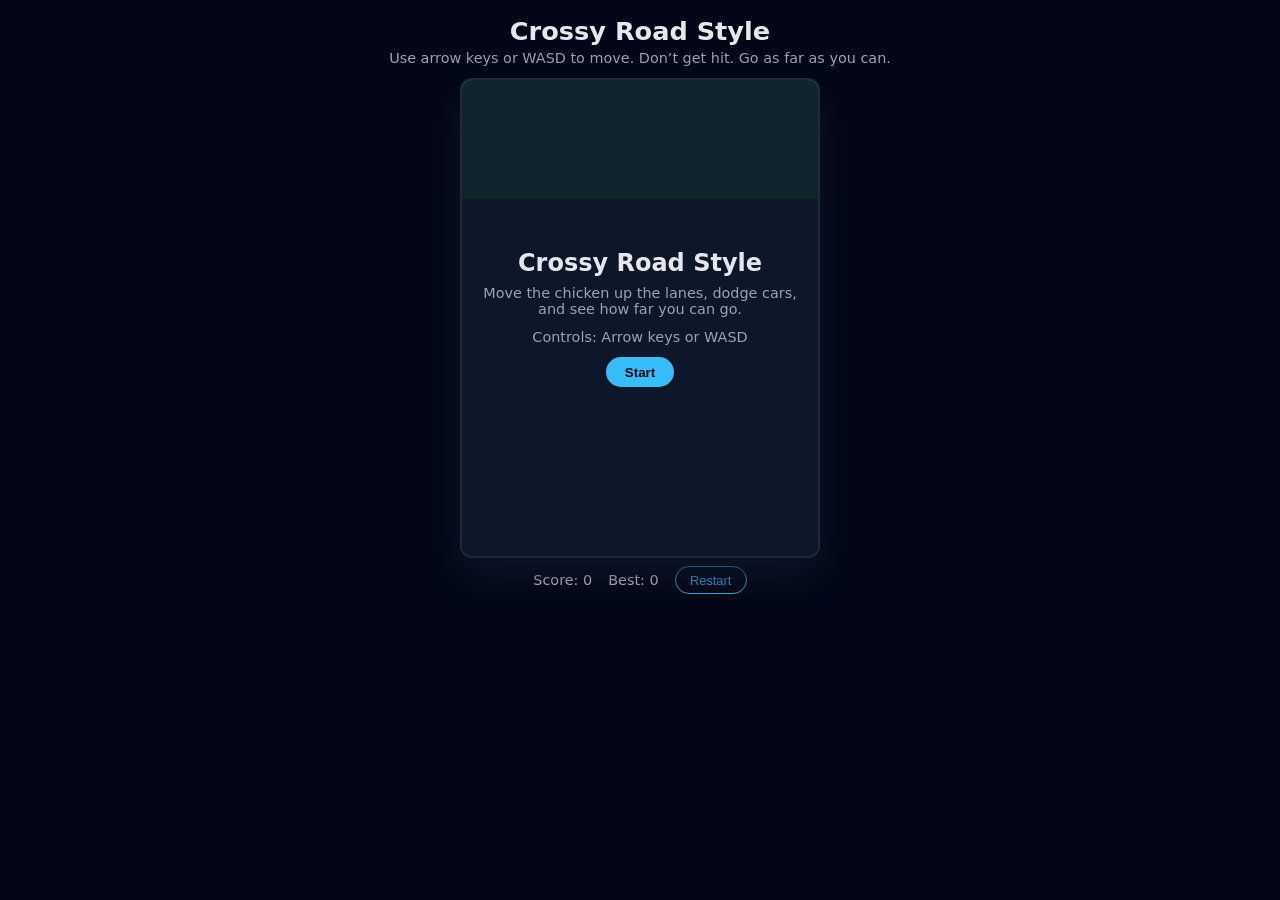
<file: crossy-road.html>
<!DOCTYPE html>
<html lang="en">
<head>
  <meta charset="UTF-8" />
  <title>Crossy Road Style</title>
  <meta name="viewport" content="width=device-width, initial-scale=1.0" />
  <style>
    * {
      box-sizing: border-box;
      margin: 0;
      padding: 0;
    }
    body {
      background: #020617;
      color: #e5e7eb;
      font-family: system-ui, -apple-system, BlinkMacSystemFont, "Segoe UI", sans-serif;
      display: flex;
      flex-direction: column;
      align-items: center;
      padding: 1rem;
    }
    h1 {
      margin-bottom: 0.25rem;
      font-size: 1.6rem;
    }
    .subtitle {
      font-size: 0.9rem;
      color: #9ca3af;
      margin-bottom: 0.75rem;
      text-align: center;
    }
    #gameContainer {
      position: relative;
      width: 360px;
      height: 480px;
      background: #0b1120;
      border-radius: 12px;
      overflow: hidden;
      border: 2px solid #1f2937;
      box-shadow: 0 18px 40px rgba(15, 23, 42, 0.9);
      touch-action: none;
    }
    #gameCanvas {
      display: block;
      width: 100%;
      height: 100%;
      background: linear-gradient(#16a34a 0 25%, #0f172a 25% 100%);
    }
    .hud {
      margin-top: 0.5rem;
      display: flex;
      gap: 1rem;
      align-items: center;
      font-size: 0.9rem;
    }
    .btn {
      padding: 0.35rem 0.9rem;
      border-radius: 999px;
      border: 1px solid #38bdf8;
      background: transparent;
      color: #38bdf8;
      font-size: 0.8rem;
      cursor: pointer;
    }
    .btn:hover {
      background: rgba(56, 189, 248, 0.15);
    }
    #overlay {
      position: absolute;
      inset: 0;
      background: rgba(15, 23, 42, 0.9);
      display: flex;
      flex-direction: column;
      align-items: center;
      justify-content: center;
      color: #e5e7eb;
      text-align: center;
      padding: 1rem;
    }
    #overlay h2 {
      margin-bottom: 0.5rem;
    }
    #overlay p {
      font-size: 0.9rem;
      color: #9ca3af;
      margin-bottom: 0.75rem;
    }
    #overlay button {
      padding: 0.45rem 1.2rem;
      border-radius: 999px;
      border: none;
      background: #38bdf8;
      color: #020617;
      font-weight: 600;
      cursor: pointer;
    }
    #overlay button:hover {
      filter: brightness(1.1);
    }
    @media (max-width: 420px) {
      #gameContainer {
        width: 100%;
        max-width: 360px;
      }
    }
  </style>
</head>
<body>
  <h1>Crossy Road Style</h1>
  <div class="subtitle">Use arrow keys or WASD to move. Don’t get hit. Go as far as you can.</div>

  <div id="gameContainer">
    <canvas id="gameCanvas" width="360" height="480"></canvas>
    <div id="overlay">
      <h2>Crossy Road Style</h2>
      <p>Move the chicken up the lanes, dodge cars, and see how far you can go.</p>
      <p>Controls: Arrow keys or WASD</p>
      <button id="startBtn">Start</button>
    </div>
  </div>

  <div class="hud">
    <div>Score: <span id="score">0</span></div>
    <div>Best: <span id="best">0</span></div>
    <button class="btn" id="restartBtn">Restart</button>
  </div>

  <script>
    const canvas = document.getElementById("gameCanvas");
    const ctx = canvas.getContext("2d");
    const overlay = document.getElementById("overlay");
    const startBtn = document.getElementById("startBtn");
    const restartBtn = document.getElementById("restartBtn");
    const scoreEl = document.getElementById("score");
    const bestEl = document.getElementById("best");

    const W = canvas.width;
    const H = canvas.height;

    const laneHeight = 60;
    const numLanes = Math.floor(H / laneHeight);
    const safeLaneIndexes = [0, 3, 6]; // grass lanes

    let keys = {};
    let player;
    let cars = [];
    let score = 0;
    let best = parseInt(localStorage.getItem("crossy_best") || "0", 10);
    bestEl.textContent = best;
    let running = false;
    let lastTime = 0;

    class Player {
      constructor() {
        this.reset();
      }
      reset() {
        this.x = W / 2 - 10;
        this.y = H - laneHeight + 10;
        this.size = 20;
        this.color = "#facc15";
        this.targetX = this.x;
        this.targetY = this.y;
        this.moveCooldown = 0;
      }
      update(dt) {
        const moveDelay = 120;
        this.moveCooldown -= dt;
        if (this.moveCooldown <= 0) {
          let moved = false;
          if (keys["ArrowUp"] || keys["KeyW"]) {
            this.targetY -= laneHeight;
            moved = true;
          } else if (keys["ArrowDown"] || keys["KeyS"]) {
            this.targetY += laneHeight;
            moved = true;
          } else if (keys["ArrowLeft"] || keys["KeyA"]) {
            this.targetX -= 40;
            moved = true;
          } else if (keys["ArrowRight"] || keys["KeyD"]) {
            this.targetX += 40;
            moved = true;
          }
          if (moved) {
            this.moveCooldown = moveDelay;
          }
        }

        this.targetX = Math.max(5, Math.min(W - this.size - 5, this.targetX));
        this.targetY = Math.max(5, Math.min(H - this.size - 5, this.targetY));

        const lerp = (a, b, t) => a + (b - a) * t;
        this.x = lerp(this.x, this.targetX, 0.25);
        this.y = lerp(this.y, this.targetY, 0.25);
      }
      draw(ctx) {
        ctx.save();
        ctx.fillStyle = this.color;
        ctx.fillRect(this.x, this.y, this.size, this.size);
        ctx.fillStyle = "#fef9c3";
        ctx.fillRect(this.x + 4, this.y + 4, 6, 6);
        ctx.restore();
      }
      laneIndex() {
        return Math.floor((this.y + this.size / 2) / laneHeight);
      }
    }

    class Car {
      constructor(laneIndex, direction, speed) {
        this.laneIndex = laneIndex;
        this.direction = direction;
        this.speed = speed;
        this.width = 40 + Math.random() * 20;
        this.height = laneHeight - 16;
        this.y = laneIndex * laneHeight + (laneHeight - this.height) / 2;
        this.color = ["#f97316", "#22c55e", "#3b82f6", "#e11d48"][Math.floor(Math.random() * 4)];
        if (direction > 0) {
          this.x = -this.width - Math.random() * 120;
        } else {
          this.x = W + Math.random() * 120;
        }
      }
      update(dt) {
        this.x += this.speed * this.direction * (dt / 16.67);
      }
      offscreen() {
        return this.x < -this.width - 50 || this.x > W + 50;
      }
      draw(ctx) {
        ctx.save();
        ctx.fillStyle = this.color;
        ctx.fillRect(this.x, this.y, this.width, this.height);
        ctx.fillStyle = "rgba(15,23,42,0.7)";
        ctx.fillRect(this.x + 4, this.y + 4, this.width - 8, this.height - 8);
        ctx.restore();
      }
    }

    function isSafeLane(index) {
      return safeLaneIndexes.includes(index);
    }

    function spawnCars() {
      cars = [];
      for (let lane = 1; lane < numLanes - 1; lane++) {
        if (isSafeLane(lane)) continue;
        const direction = Math.random() < 0.5 ? 1 : -1;
        const baseSpeed = 1.2 + lane * 0.25;
        const carCount = 2 + Math.floor(Math.random() * 2);
        for (let i = 0; i < carCount; i++) {
          const c = new Car(lane, direction, baseSpeed * (60 + Math.random() * 40));
          c.x += i * 120 * direction;
          cars.push(c);
        }
      }
    }

    function resetGame() {
      score = 0;
      scoreEl.textContent = score;
      player = new Player();
      spawnCars();
      lastTime = performance.now();
    }

    function rectsOverlap(a, b) {
      return !(
        a.x + a.size < b.x ||
        a.x > b.x + b.width ||
        a.y + a.size < b.y ||
        a.y > b.y + b.height
      );
    }

    function update(dt) {
      player.update(dt);
      cars.forEach(c => c.update(dt));
      cars = cars.filter(c => !c.offscreen());

      // Occasionally spawn new cars
      if (Math.random() < 0.02) {
        const lane = 1 + Math.floor(Math.random() * (numLanes - 2));
        if (!isSafeLane(lane)) {
          const direction = Math.random() < 0.5 ? 1 : -1;
          const baseSpeed = 1.2 + lane * 0.25;
          cars.push(new Car(lane, direction, baseSpeed * (60 + Math.random() * 40)));
        }
      }

      // Collision
      for (const c of cars) {
        if (rectsOverlap(player, c)) {
          gameOver();
          return;
        }
      }

      // Score based on highest lane reached
      const lane = numLanes - 1 - player.laneIndex();
      if (lane > score) {
        score = lane;
        scoreEl.textContent = score;
        if (score > best) {
          best = score;
          bestEl.textContent = best;
          localStorage.setItem("crossy_best", best);
        }
      }
    }

    function drawBackground() {
      for (let i = 0; i < numLanes; i++) {
        const y = i * laneHeight;
        if (isSafeLane(i)) {
          ctx.fillStyle = i === numLanes - 1 ? "#166534" : "#15803d";
        } else {
          ctx.fillStyle = "#111827";
        }
        ctx.fillRect(0, y, W, laneHeight);

        if (!isSafeLane(i)) {
          ctx.strokeStyle = "#1f2937";
          ctx.lineWidth = 2;
          ctx.setLineDash([10, 10]);
          ctx.beginPath();
          ctx.moveTo(0, y + laneHeight / 2);
          ctx.lineTo(W, y + laneHeight / 2);
          ctx.stroke();
          ctx.setLineDash([]);
        }
      }
    }

    function draw() {
      ctx.clearRect(0, 0, W, H);
      drawBackground();
      cars.forEach(c => c.draw(ctx));
      player.draw(ctx);
    }

    function loop(timestamp) {
      if (!running) return;
      const dt = timestamp - lastTime;
      lastTime = timestamp;
      update(dt);
      draw();
      requestAnimationFrame(loop);
    }

    function startGame() {
      overlay.style.display = "none";
      running = true;
      resetGame();
      requestAnimationFrame(loop);
    }

    function gameOver() {
      running = false;
      overlay.style.display = "flex";
      overlay.querySelector("h2").textContent = "Game Over";
      overlay.querySelector("p").textContent = `Score: ${score} | Best: ${best}`;
      startBtn.textContent = "Play Again";
    }

    window.addEventListener("keydown", e => {
      keys[e.code] = true;
      if (["ArrowUp", "ArrowDown", "ArrowLeft", "ArrowRight", "Space"].includes(e.code)) {
        e.preventDefault();
      }
    });
    window.addEventListener("keyup", e => {
      keys[e.code] = false;
    });

    startBtn.addEventListener("click", () => {
      startGame();
    });
    restartBtn.addEventListener("click", () => {
      if (!running) {
        startGame();
      } else {
        resetGame();
      }
    });
  </script>
</body>
</html>
</file>
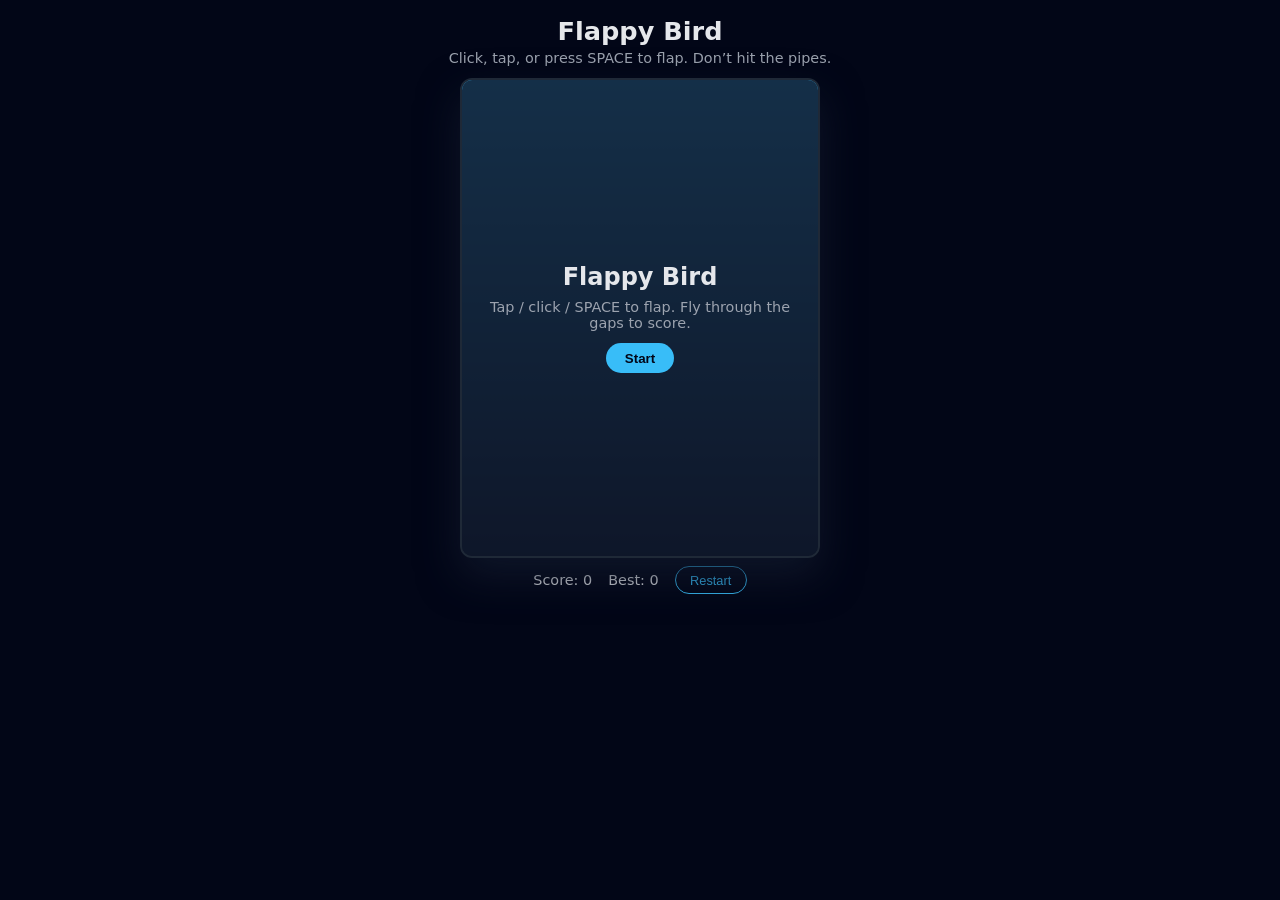
<file: flappy-bird.html>
<!DOCTYPE html>
<html lang="en">
<head>
  <meta charset="UTF-8" />
  <title>Flappy Bird</title>
  <meta name="viewport" content="width=device-width, initial-scale=1.0" />
  <style>
    * { box-sizing: border-box; margin: 0; padding: 0; }
    body {
      background: #020617;
      color: #e5e7eb;
      font-family: system-ui, -apple-system, BlinkMacSystemFont, "Segoe UI", sans-serif;
      display: flex;
      flex-direction: column;
      align-items: center;
      padding: 1rem;
    }
    h1 { margin-bottom: 0.25rem; font-size: 1.6rem; }
    .subtitle {
      font-size: 0.9rem;
      color: #9ca3af;
      margin-bottom: 0.75rem;
      text-align: center;
    }
    #gameContainer {
      position: relative;
      width: 360px;
      height: 480px;
      background: linear-gradient(#38bdf8, #0f172a);
      border-radius: 12px;
      overflow: hidden;
      border: 2px solid #1f2937;
      box-shadow: 0 18px 40px rgba(15, 23, 42, 0.9);
      touch-action: none;
    }
    #gameCanvas {
      display: block;
      width: 100%;
      height: 100%;
    }
    .hud {
      margin-top: 0.5rem;
      display: flex;
      gap: 1rem;
      align-items: center;
      font-size: 0.9rem;
    }
    .btn {
      padding: 0.35rem 0.9rem;
      border-radius: 999px;
      border: 1px solid #38bdf8;
      background: transparent;
      color: #38bdf8;
      font-size: 0.8rem;
      cursor: pointer;
    }
    .btn:hover { background: rgba(56, 189, 248, 0.15); }
    #overlay {
      position: absolute;
      inset: 0;
      background: rgba(15, 23, 42, 0.85);
      display: flex;
      flex-direction: column;
      align-items: center;
      justify-content: center;
      color: #e5e7eb;
      text-align: center;
      padding: 1rem;
    }
    #overlay h2 { margin-bottom: 0.5rem; }
    #overlay p {
      font-size: 0.9rem;
      color: #9ca3af;
      margin-bottom: 0.75rem;
    }
    #overlay button {
      padding: 0.45rem 1.2rem;
      border-radius: 999px;
      border: none;
      background: #38bdf8;
      color: #020617;
      font-weight: 600;
      cursor: pointer;
    }
    #overlay button:hover { filter: brightness(1.1); }
    @media (max-width: 420px) {
      #gameContainer { width: 100%; max-width: 360px; }
    }
  </style>
</head>
<body>
  <h1>Flappy Bird</h1>
  <div class="subtitle">Click, tap, or press SPACE to flap. Don’t hit the pipes.</div>

  <div id="gameContainer">
    <canvas id="gameCanvas" width="360" height="480"></canvas>
    <div id="overlay">
      <h2>Flappy Bird</h2>
      <p>Tap / click / SPACE to flap. Fly through the gaps to score.</p>
      <button id="startBtn">Start</button>
    </div>
  </div>

  <div class="hud">
    <div>Score: <span id="score">0</span></div>
    <div>Best: <span id="best">0</span></div>
    <button class="btn" id="restartBtn">Restart</button>
  </div>

  <script>
    const canvas = document.getElementById("gameCanvas");
    const ctx = canvas.getContext("2d");
    const overlay = document.getElementById("overlay");
    const startBtn = document.getElementById("startBtn");
    const restartBtn = document.getElementById("restartBtn");
    const scoreEl = document.getElementById("score");
    const bestEl = document.getElementById("best");

    const W = canvas.width;
    const H = canvas.height;

    let bird, pipes, score, best, running, lastTime;
    const gravity = 0.35;
    const flapStrength = -6.5;
    const pipeGap = 110;
    const pipeSpacing = 180;
    const pipeWidth = 55;
    const pipeSpeed = 2.2;

    best = parseInt(localStorage.getItem("flappy_best") || "0", 10);
    bestEl.textContent = best;

    class Bird {
      constructor() {
        this.reset();
      }
      reset() {
        this.x = W * 0.25;
        this.y = H * 0.5;
        this.vy = 0;
        this.size = 22;
        this.angle = 0;
      }
      flap() {
        this.vy = flapStrength;
      }
      update(dt) {
        this.vy += gravity * (dt / 16.67);
        this.y += this.vy * (dt / 16.67);

        const targetAngle = this.vy < 0 ? -0.4 : 0.6;
        this.angle += (targetAngle - this.angle) * 0.15;
      }
      draw(ctx) {
        ctx.save();
        ctx.translate(this.x, this.y);
        ctx.rotate(this.angle);
        ctx.fillStyle = "#facc15";
        ctx.beginPath();
        ctx.roundRect(-this.size / 2, -this.size / 2, this.size, this.size, 6);
        ctx.fill();
        ctx.fillStyle = "#fef9c3";
        ctx.beginPath();
        ctx.arc(4, -4, 4, 0, Math.PI * 2);
        ctx.fill();
        ctx.fillStyle = "#f97316";
        ctx.fillRect(this.size / 2 - 4, -3, 6, 6);
        ctx.restore();
      }
      getBounds() {
        return {
          x: this.x - this.size / 2,
          y: this.y - this.size / 2,
          w: this.size,
          h: this.size
        };
      }
    }

    class PipePair {
      constructor(x) {
        this.x = x;
        this.width = pipeWidth;
        this.gap = pipeGap;
        this.resetHeights();
        this.scored = false;
      }
      resetHeights() {
        const margin = 40;
        const maxTop = H - this.gap - margin;
        const topHeight = margin + Math.random() * (maxTop - margin);
        this.topHeight = topHeight;
        this.bottomY = topHeight + this.gap;
        this.bottomHeight = H - this.bottomY;
      }
      update(dt) {
        this.x -= pipeSpeed * (dt / 16.67);
        if (this.x + this.width < 0) {
          this.x += pipeSpacing * 3;
          this.resetHeights();
          this.scored = false;
        }
      }
      draw(ctx) {
        ctx.fillStyle = "#16a34a";
        // top
        ctx.fillRect(this.x, 0, this.width, this.topHeight);
        ctx.fillStyle = "#15803d";
        ctx.fillRect(this.x - 2, this.topHeight - 10, this.width + 4, 10);
        // bottom
        ctx.fillStyle = "#16a34a";
        ctx.fillRect(this.x, this.bottomY, this.width, this.bottomHeight);
        ctx.fillStyle = "#15803d";
        ctx.fillRect(this.x - 2, this.bottomY, this.width + 4, 10);
      }
      collides(birdBounds) {
        const b = birdBounds;
        const inX = b.x < this.x + this.width && b.x + b.w > this.x;
        if (!inX) return false;
        const hitTop = b.y < this.topHeight;
        const hitBottom = b.y + b.h > this.bottomY;
        return hitTop || hitBottom;
      }
    }

    function resetGame() {
      bird = new Bird();
      pipes = [];
      for (let i = 0; i < 3; i++) {
        pipes.push(new PipePair(W + i * pipeSpacing));
      }
      score = 0;
      scoreEl.textContent = score;
      lastTime = performance.now();
    }

    function drawBackground() {
      const grd = ctx.createLinearGradient(0, 0, 0, H);
      grd.addColorStop(0, "#38bdf8");
      grd.addColorStop(0.6, "#0f172a");
      grd.addColorStop(1, "#020617");
      ctx.fillStyle = grd;
      ctx.fillRect(0, 0, W, H);

      ctx.fillStyle = "#22c55e";
      ctx.fillRect(0, H - 40, W, 40);
      ctx.fillStyle = "#15803d";
      for (let i = 0; i < W; i += 16) {
        ctx.fillRect(i, H - 40, 8, 40);
      }
    }

    function update(dt) {
      bird.update(dt);
      pipes.forEach(p => p.update(dt));

      const b = bird.getBounds();
      if (b.y < 0 || b.y + b.h > H - 40) {
        gameOver();
        return;
      }

      for (const p of pipes) {
        if (p.collides(b)) {
          gameOver();
          return;
        }
      }

      pipes.forEach(p => {
        if (!p.scored && p.x + p.width < bird.x) {
          p.scored = true;
          score++;
          scoreEl.textContent = score;
          if (score > best) {
            best = score;
            bestEl.textContent = best;
            localStorage.setItem("flappy_best", best);
          }
        }
      });
    }

    function draw() {
      drawBackground();
      pipes.forEach(p => p.draw(ctx));
      bird.draw(ctx);

      ctx.fillStyle = "rgba(15,23,42,0.6)";
      ctx.font = "bold 28px system-ui";
      ctx.textAlign = "center";
      ctx.fillText(score, W / 2, 60);
    }

    function loop(timestamp) {
      if (!running) return;
      const dt = timestamp - lastTime;
      lastTime = timestamp;
      update(dt);
      draw();
      requestAnimationFrame(loop);
    }

    function startGame() {
      overlay.style.display = "none";
      running = true;
      resetGame();
      requestAnimationFrame(loop);
    }

    function gameOver() {
      running = false;
      overlay.style.display = "flex";
      overlay.querySelector("h2").textContent = "Game Over";
      overlay.querySelector("p").textContent = `Score: ${score} | Best: ${best}`;
      startBtn.textContent = "Play Again";
    }

    function flap() {
      if (!running) return;
      bird.flap();
    }

    window.addEventListener("keydown", e => {
      if (e.code === "Space") {
        e.preventDefault();
        if (!running && overlay.style.display !== "none") {
          startGame();
        } else {
          flap();
        }
      }
    });

    canvas.addEventListener("pointerdown", () => {
      if (!running && overlay.style.display !== "none") {
        startGame();
      } else {
        flap();
      }
    });

    startBtn.addEventListener("click", startGame);
    restartBtn.addEventListener("click", () => {
      if (!running) startGame();
      else resetGame();
    });
  </script>
</body>
</html>
</file>
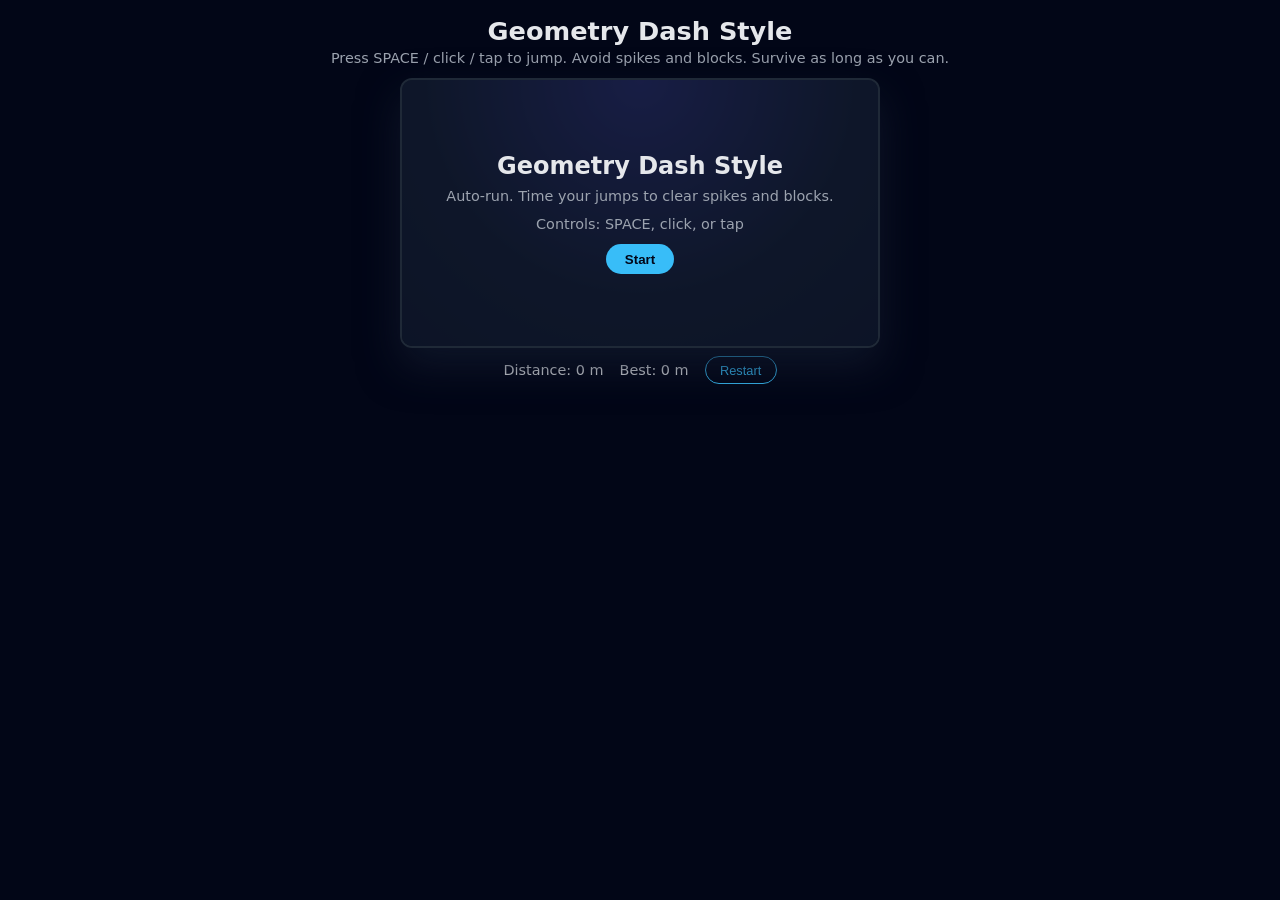
<file: geometry-dash.html>
<!DOCTYPE html>
<html lang="en">
<head>
  <meta charset="UTF-8" />
  <title>Geometry Dash Style</title>
  <meta name="viewport" content="width=device-width, initial-scale=1.0" />
  <style>
    * { box-sizing: border-box; margin: 0; padding: 0; }
    body {
      background: #020617;
      color: #e5e7eb;
      font-family: system-ui, -apple-system, BlinkMacSystemFont, "Segoe UI", sans-serif;
      display: flex;
      flex-direction: column;
      align-items: center;
      padding: 1rem;
    }
    h1 { margin-bottom: 0.25rem; font-size: 1.6rem; }
    .subtitle {
      font-size: 0.9rem;
      color: #9ca3af;
      margin-bottom: 0.75rem;
      text-align: center;
    }
    #gameContainer {
      position: relative;
      width: 480px;
      height: 270px;
      background: radial-gradient(circle at top, #4f46e5, #0f172a 60%, #020617);
      border-radius: 12px;
      overflow: hidden;
      border: 2px solid #1f2937;
      box-shadow: 0 18px 40px rgba(15, 23, 42, 0.9);
      touch-action: none;
    }
    #gameCanvas {
      display: block;
      width: 100%;
      height: 100%;
    }
    .hud {
      margin-top: 0.5rem;
      display: flex;
      gap: 1rem;
      align-items: center;
      font-size: 0.9rem;
    }
    .btn {
      padding: 0.35rem 0.9rem;
      border-radius: 999px;
      border: 1px solid #38bdf8;
      background: transparent;
      color: #38bdf8;
      font-size: 0.8rem;
      cursor: pointer;
    }
    .btn:hover { background: rgba(56, 189, 248, 0.15); }
    #overlay {
      position: absolute;
      inset: 0;
      background: rgba(15, 23, 42, 0.85);
      display: flex;
      flex-direction: column;
      align-items: center;
      justify-content: center;
      color: #e5e7eb;
      text-align: center;
      padding: 1rem;
    }
    #overlay h2 { margin-bottom: 0.5rem; }
    #overlay p {
      font-size: 0.9rem;
      color: #9ca3af;
      margin-bottom: 0.75rem;
    }
    #overlay button {
      padding: 0.45rem 1.2rem;
      border-radius: 999px;
      border: none;
      background: #38bdf8;
      color: #020617;
      font-weight: 600;
      cursor: pointer;
    }
    #overlay button:hover { filter: brightness(1.1); }
    @media (max-width: 520px) {
      #gameContainer { width: 100%; max-width: 480px; }
    }
  </style>
</head>
<body>
  <h1>Geometry Dash Style</h1>
  <div class="subtitle">Press SPACE / click / tap to jump. Avoid spikes and blocks. Survive as long as you can.</div>

  <div id="gameContainer">
    <canvas id="gameCanvas" width="480" height="270"></canvas>
    <div id="overlay">
      <h2>Geometry Dash Style</h2>
      <p>Auto‑run. Time your jumps to clear spikes and blocks.</p>
      <p>Controls: SPACE, click, or tap</p>
      <button id="startBtn">Start</button>
    </div>
  </div>

  <div class="hud">
    <div>Distance: <span id="score">0</span> m</div>
    <div>Best: <span id="best">0</span> m</div>
    <button class="btn" id="restartBtn">Restart</button>
  </div>

  <script>
    const canvas = document.getElementById("gameCanvas");
    const ctx = canvas.getContext("2d");
    const overlay = document.getElementById("overlay");
    const startBtn = document.getElementById("startBtn");
    const restartBtn = document.getElementById("restartBtn");
    const scoreEl = document.getElementById("score");
    const bestEl = document.getElementById("best");

    const W = canvas.width;
    const H = canvas.height;

    let player, obstacles, groundY, scrollSpeed, gravity, jumpVel;
    let running = false;
    let lastTime = 0;
    let score = 0;
    let best = parseInt(localStorage.getItem("geo_best") || "0", 10);
    bestEl.textContent = best;

    class Player {
      constructor() {
        this.size = 26;
        this.x = W * 0.2;
        this.y = 0;
        this.vy = 0;
        this.onGround = false;
        this.angle = 0;
      }
      reset() {
        this.y = groundY - this.size;
        this.vy = 0;
        this.onGround = true;
        this.angle = 0;
      }
      jump() {
        if (this.onGround) {
          this.vy = jumpVel;
          this.onGround = false;
        }
      }
      update(dt) {
        this.vy += gravity * (dt / 16.67);
        this.y += this.vy * (dt / 16.67);

        if (this.y + this.size >= groundY) {
          this.y = groundY - this.size;
          this.vy = 0;
          this.onGround = true;
        }

        const targetAngle = this.onGround ? 0 : 0.6;
        this.angle += (targetAngle - this.angle) * 0.2;
      }
      draw(ctx) {
        ctx.save();
        ctx.translate(this.x + this.size / 2, this.y + this.size / 2);
        ctx.rotate(this.angle);
        ctx.fillStyle = "#facc15";
        ctx.beginPath();
        ctx.roundRect(-this.size / 2, -this.size / 2, this.size, this.size, 6);
        ctx.fill();
        ctx.fillStyle = "#0f172a";
        ctx.fillRect(-4, -4, 8, 8);
        ctx.restore();
      }
      getBounds() {
        return { x: this.x, y: this.y, w: this.size, h: this.size };
      }
    }

    class Obstacle {
      constructor(x, type) {
        this.x = x;
        this.type = type; // "spike" or "block"
        if (type === "spike") {
          this.width = 20;
          this.height = 26;
        } else {
          this.width = 30;
          this.height = 30;
        }
        this.y = groundY - this.height;
      }
      update(dt) {
        this.x -= scrollSpeed * (dt / 16.67);
      }
      offscreen() {
        return this.x + this.width < -40;
      }
      draw(ctx) {
        if (this.type === "spike") {
          ctx.fillStyle = "#ef4444";
          ctx.beginPath();
          ctx.moveTo(this.x, this.y + this.height);
          ctx.lineTo(this.x + this.width / 2, this.y);
          ctx.lineTo(this.x + this.width, this.y + this.height);
          ctx.closePath();
          ctx.fill();
        } else {
          ctx.fillStyle = "#22c55e";
          ctx.fillRect(this.x, this.y, this.width, this.height);
          ctx.fillStyle = "#16a34a";
          ctx.fillRect(this.x + 4, this.y + 4, this.width - 8, this.height - 8);
        }
      }
      collides(b) {
        return !(
          b.x + b.w < this.x ||
          b.x > this.x + this.width ||
          b.y + b.h < this.y ||
          b.y > this.y + this.height
        );
      }
    }

    function resetGame() {
      groundY = H - 40;
      scrollSpeed = 4.2;
      gravity = 0.7;
      jumpVel = -11.5;

      player = new Player();
      player.reset();
      obstacles = [];
      score = 0;
      scoreEl.textContent = score.toFixed(1);
      lastTime = performance.now();

      let x = W + 200;
      for (let i = 0; i < 6; i++) {
        x += 120 + Math.random() * 80;
        obstacles.push(new Obstacle(x, Math.random() < 0.6 ? "spike" : "block"));
      }
    }

    function spawnObstacles() {
      if (!obstacles.length) return;
      const last = obstacles[obstacles.length - 1];
      if (last.x < W + 80) {
        let x = last.x + 120 + Math.random() * 80;
        const type = Math.random() < 0.6 ? "spike" : "block";
        obstacles.push(new Obstacle(x, type));
      }
    }

    function drawBackground() {
      const grd = ctx.createLinearGradient(0, 0, 0, H);
      grd.addColorStop(0, "#4f46e5");
      grd.addColorStop(0.5, "#1e293b");
      grd.addColorStop(1, "#020617");
      ctx.fillStyle = grd;
      ctx.fillRect(0, 0, W, H);

      ctx.fillStyle = "#0f172a";
      ctx.fillRect(0, groundY, W, H - groundY);
      ctx.fillStyle = "#1f2937";
      for (let i = 0; i < W; i += 24) {
        ctx.fillRect(i, groundY, 12, H - groundY);
      }

      ctx.strokeStyle = "rgba(148,163,184,0.25)";
      ctx.lineWidth = 1;
      ctx.beginPath();
      for (let x = 0; x < W; x += 40) {
        ctx.moveTo(x, 0);
        ctx.lineTo(x + 40, H);
      }
      ctx.stroke();
    }

    function update(dt) {
      player.update(dt);
      obstacles.forEach(o => o.update(dt));
      obstacles = obstacles.filter(o => !o.offscreen());
      spawnObstacles();

      const b = player.getBounds();
      for (const o of obstacles) {
        if (o.collides(b)) {
          gameOver();
          return;
        }
      }

      score += (scrollSpeed * dt) / 1000;
      scoreEl.textContent = score.toFixed(1);
      if (score > best) {
        best = score;
        bestEl.textContent = best.toFixed(1);
        localStorage.setItem("geo_best", best);
      }

      scrollSpeed += 0.0008 * dt;
    }

    function draw() {
      drawBackground();
      obstacles.forEach(o => o.draw(ctx));
      player.draw(ctx);
    }

    function loop(timestamp) {
      if (!running) return;
      const dt = timestamp - lastTime;
      lastTime = timestamp;
      update(dt);
      draw();
      requestAnimationFrame(loop);
    }

    function startGame() {
      overlay.style.display = "none";
      running = true;
      resetGame();
      requestAnimationFrame(loop);
    }

    function gameOver() {
      running = false;
      overlay.style.display = "flex";
      overlay.querySelector("h2").textContent = "Game Over";
      overlay.querySelector("p").textContent =
        `Distance: ${score.toFixed(1)} m | Best: ${best.toFixed(1)} m`;
      startBtn.textContent = "Play Again";
    }

    function jump() {
      if (!running) return;
      player.jump();
    }

    window.addEventListener("keydown", e => {
      if (e.code === "Space" || e.code === "ArrowUp") {
        e.preventDefault();
        if (!running && overlay.style.display !== "none") {
          startGame();
        } else {
          jump();
        }
      }
    });

    canvas.addEventListener("pointerdown", () => {
      if (!running && overlay.style.display !== "none") {
        startGame();
      } else {
        jump();
      }
    });

    startBtn.addEventListener("click", startGame);
    restartBtn.addEventListener("click", () => {
      if (!running) startGame();
      else resetGame();
    });
  </script>
</body>
</html>
</file>
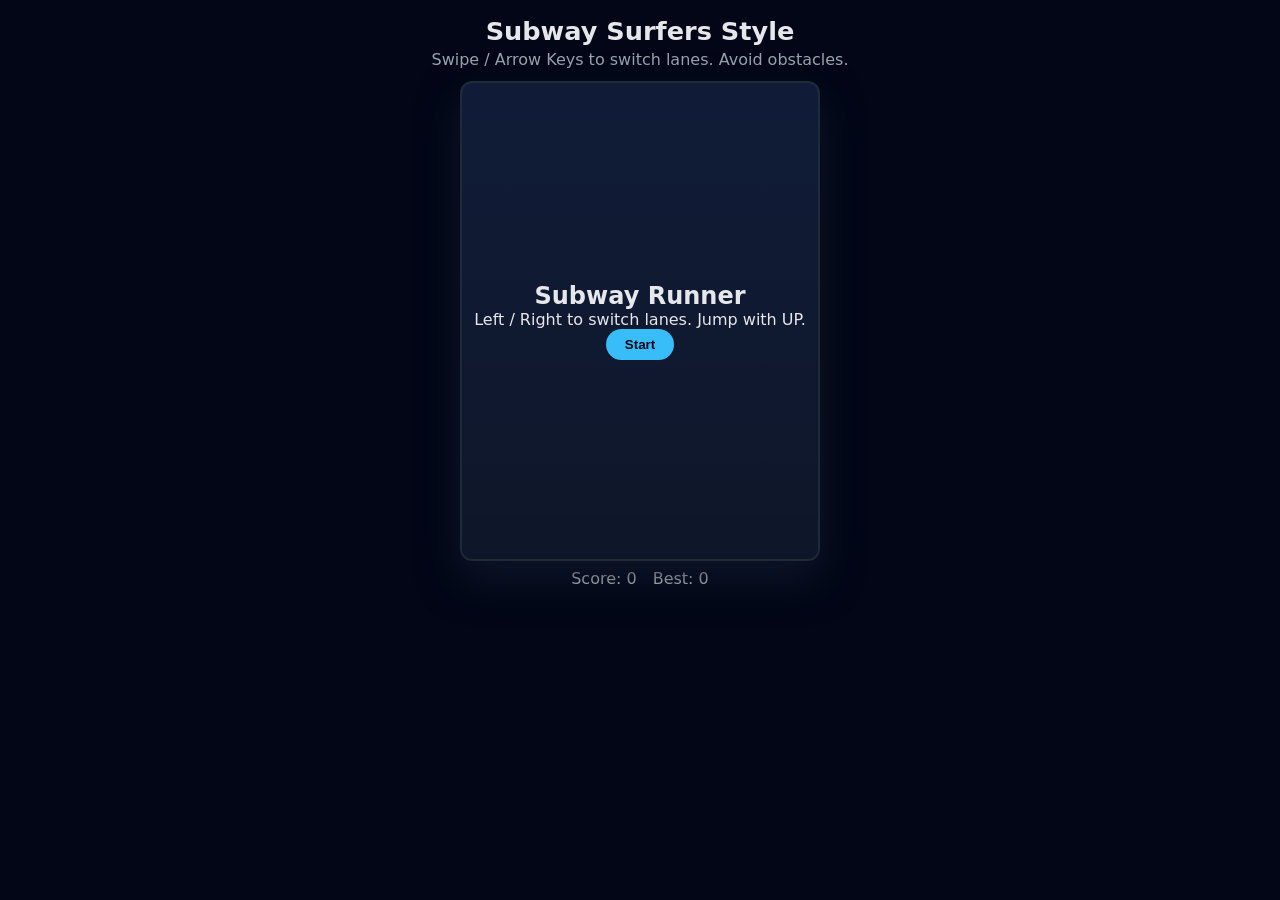
<file: subway-runner.html>
<!DOCTYPE html>
<html lang="en">
<head>
<meta charset="UTF-8" />
<title>Subway Surfers Style Runner</title>
<meta name="viewport" content="width=device-width, initial-scale=1.0" />
<style>
  * { margin: 0; padding: 0; box-sizing: border-box; }
  body {
    background: #020617;
    color: #e5e7eb;
    font-family: system-ui, sans-serif;
    display: flex;
    flex-direction: column;
    align-items: center;
    padding: 1rem;
  }
  h1 { margin-bottom: 0.25rem; font-size: 1.6rem; }
  .subtitle { color: #9ca3af; margin-bottom: 0.75rem; }

  #gameContainer {
    width: 360px;
    height: 480px;
    background: linear-gradient(#1e3a8a, #0f172a);
    border-radius: 12px;
    overflow: hidden;
    position: relative;
    border: 2px solid #1f2937;
    box-shadow: 0 18px 40px rgba(15,23,42,0.9);
  }

  canvas { width: 100%; height: 100%; }

  #overlay {
    position: absolute;
    inset: 0;
    background: rgba(15,23,42,0.85);
    display: flex;
    flex-direction: column;
    justify-content: center;
    align-items: center;
    text-align: center;
  }

  #overlay button {
    padding: 0.5rem 1.2rem;
    border-radius: 999px;
    border: none;
    background: #38bdf8;
    color: #020617;
    font-weight: bold;
    cursor: pointer;
  }

  .hud {
    margin-top: 0.5rem;
    display: flex;
    gap: 1rem;
  }
</style>
</head>
<body>

<h1>Subway Surfers Style</h1>
<div class="subtitle">Swipe / Arrow Keys to switch lanes. Avoid obstacles.</div>

<div id="gameContainer">
  <canvas id="gameCanvas" width="360" height="480"></canvas>

  <div id="overlay">
    <h2>Subway Runner</h2>
    <p>Left / Right to switch lanes. Jump with UP.</p>
    <button id="startBtn">Start</button>
  </div>
</div>

<div class="hud">
  <div>Score: <span id="score">0</span></div>
  <div>Best: <span id="best">0</span></div>
</div>

<script>
const canvas = document.getElementById("gameCanvas");
const ctx = canvas.getContext("2d");
const overlay = document.getElementById("overlay");
const startBtn = document.getElementById("startBtn");
const scoreEl = document.getElementById("score");
const bestEl = document.getElementById("best");

const W = canvas.width;
const H = canvas.height;

let lanes = [W*0.2, W*0.5, W*0.8];
let player, obstacles, score, best, running, lastTime;

best = parseInt(localStorage.getItem("subway_best") || "0", 10);
bestEl.textContent = best;

class Player {
  constructor() {
    this.lane = 1;
    this.x = lanes[this.lane];
    this.y = H - 80;
    this.size = 30;
    this.vy = 0;
    this.jumpPower = -10;
    this.gravity = 0.5;
    this.onGround = true;
  }
  reset() {
    this.lane = 1;
    this.x = lanes[this.lane];
    this.y = H - 80;
    this.vy = 0;
    this.onGround = true;
  }
  moveLeft() {
    if (this.lane > 0) this.lane--;
  }
  moveRight() {
    if (this.lane < 2) this.lane++;
  }
  jump() {
    if (this.onGround) {
      this.vy = this.jumpPower;
      this.onGround = false;
    }
  }
  update(dt) {
    this.x += (lanes[this.lane] - this.x) * 0.2;

    this.vy += this.gravity * (dt / 16.67);
    this.y += this.vy * (dt / 16.67);

    if (this.y >= H - 80) {
      this.y = H - 80;
      this.vy = 0;
      this.onGround = true;
    }
  }
  draw() {
    ctx.fillStyle = "#facc15";
    ctx.fillRect(this.x - this.size/2, this.y - this.size/2, this.size, this.size);
  }
  bounds() {
    return {
      x: this.x - this.size/2,
      y: this.y - this.size/2,
      w: this.size,
      h: this.size
    };
  }
}

class Obstacle {
  constructor(lane) {
    this.lane = lane;
    this.x = lanes[lane];
    this.y = -40;
    this.size = 40;
    this.speed = 4;
  }
  update(dt) {
    this.y += this.speed * (dt / 16.67);
  }
  offscreen() {
    return this.y > H + 50;
  }
  draw() {
    ctx.fillStyle = "#ef4444";
    ctx.fillRect(this.x - this.size/2, this.y - this.size/2, this.size, this.size);
  }
  collides(b) {
    return !(
      b.x + b.w < this.x - this.size/2 ||
      b.x > this.x + this.size/2 ||
      b.y + b.h < this.y - this.size/2 ||
      b.y > this.y + this.size/2
    );
  }
}

function resetGame() {
  player = new Player();
  obstacles = [];
  score = 0;
  scoreEl.textContent = score;
  lastTime = performance.now();
}

function spawnObstacle() {
  if (Math.random() < 0.03) {
    obstacles.push(new Obstacle(Math.floor(Math.random()*3)));
  }
}

function update(dt) {
  player.update(dt);
  obstacles.forEach(o => o.update(dt));
  obstacles = obstacles.filter(o => !o.offscreen());

  spawnObstacle();

  const b = player.bounds();
  for (const o of obstacles) {
    if (o.collides(b)) {
      gameOver();
      return;
    }
  }

  score += dt * 0.01;
  scoreEl.textContent = Math.floor(score);

  if (score > best) {
    best = Math.floor(score);
    bestEl.textContent = best;
    localStorage.setItem("subway_best", best);
  }
}

function draw() {
  ctx.fillStyle = "#1e293b";
  ctx.fillRect(0, 0, W, H);

  ctx.fillStyle = "#334155";
  ctx.fillRect(W/3 - 10, 0, 20, H);
  ctx.fillRect(2*W/3 - 10, 0, 20, H);

  obstacles.forEach(o => o.draw());
  player.draw();
}

function loop(t) {
  if (!running) return;
  const dt = t - lastTime;
  lastTime = t;
  update(dt);
  draw();
  requestAnimationFrame(loop);
}

function startGame() {
  overlay.style.display = "none";
  running = true;
  resetGame();
  requestAnimationFrame(loop);
}

function gameOver() {
  running = false;
  overlay.style.display = "flex";
  overlay.querySelector("h2").textContent = "Game Over";
  overlay.querySelector("p").textContent = `Score: ${Math.floor(score)} | Best: ${best}`;
  startBtn.textContent = "Play Again";
}

window.addEventListener("keydown", e => {
  if (e.code === "ArrowLeft") player.moveLeft();
  if (e.code === "ArrowRight") player.moveRight();
  if (e.code === "ArrowUp") player.jump();
  if (e.code === "Space" && !running) startGame();
});

canvas.addEventListener("pointerdown", () => {
  if (!running) startGame();
  else player.jump();
});

startBtn.addEventListener("click", startGame);
</script>
</body>
</html>
</file>
